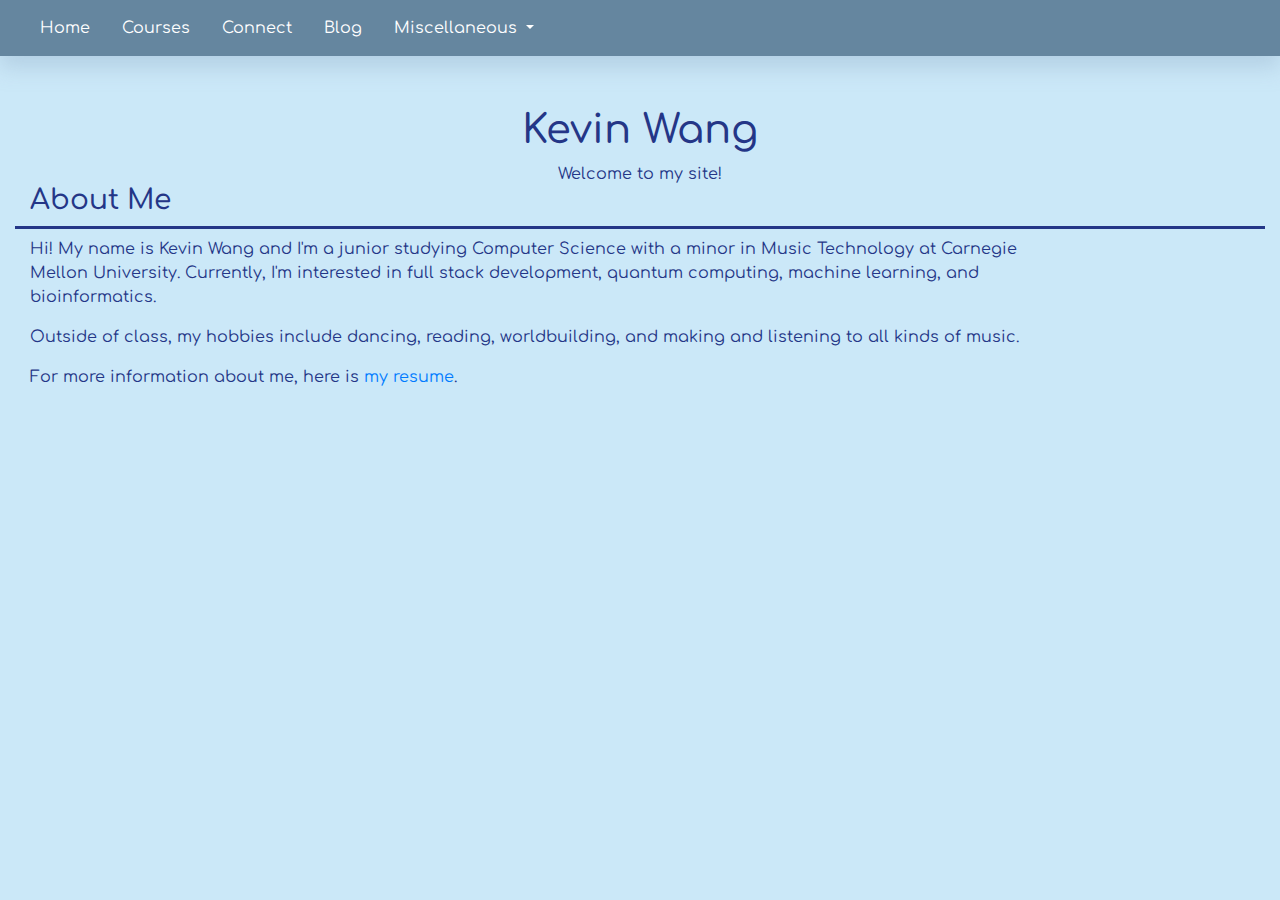
<file: index.html>
<!DOCTYPE html>
<html lang="en">
    <head>
 
        <title>Kevin Wang</title>
        <meta charset="utf-8">
        <meta name="viewport" content="width=device-width, initial-scale=1">
        <link rel="stylesheet" href="https://cdn.jsdelivr.net/npm/bootstrap@4.0.0/dist/css/bootstrap.min.css" 
        integrity="sha384-Gn5384xqQ1aoWXA+058RXPxPg6fy4IWvTNh0E263XmFcJlSAwiGgFAW/dAiS6JXm" crossorigin="anonymous">
        <link rel="stylesheet" type="text/css" href="main.css">
        <link rel="preconnect" href="https://fonts.googleapis.com">
        <link rel="preconnect" href="https://fonts.gstatic.com" crossorigin>
        <!--<script src="app.js"></script>-->
        <link href="https://fonts.googleapis.com/css2?family=Comfortaa:wght@300&display=swap" rel="stylesheet">

    
    </head>
    <body>
        <nav class="navbar navbar-expand-md">
            <button class="navbar-toggler navbar-dark" type="button" data-toggle="collapse" data-target="#main-navigation">
                <span class="navbar-toggler-icon"></span>
            </button>
            <div class="collapse navbar-collapse" id="main-navigation">
                <ul class="navbar-nav">
                    <li class="nav-item active">
                        <a class="nav-link" href="/">Home</a>
                    </li>
                    <li class="nav-item active">
                        <a class="nav-link" href="/courses/">Courses</a>
                    </li>
                    <li class="nav-item active">
                        <a class="nav-link" href="/connect/">Connect</a>
                    </li>
                    <li class="nav-item active">
                        <a class="nav-link" target="_blank" href="https://kevwangg.notion.site/Blog-3b44bd51e1fa49e9be59a28a00626042?pvs=4">Blog</a>
                    </li>
                    <li class="nav-item dropdown">
                        <a class="nav-link dropdown-toggle" href="#" id="navbarDropdown" role="button" data-toggle="dropdown" aria-haspopup="true" aria-expanded="false">
                          Miscellaneous
                        </a>
                        <div class="dropdown-menu" aria-labelledby="navbarDropdown">
                          <a class="dropdown-item" href="/hobbies/">Hobbies</a>
                        </div>
                      </li>

                      

                </ul>
            </div>
        </nav>
        <div class="container-fluid description">
            <h1>Kevin Wang</h1>
            <p class="p-top">Welcome to my site!</p>
            
        </div>
        <div class="container-fluid ">
            <div class = "container">  <h3>About Me</h3></div>

            <hr/> 
            <div class="container">            
                <p class="one-test"> Hi! My name is Kevin Wang and I'm a junior studying Computer Science with a minor in Music Technology
                     at Carnegie Mellon University. Currently, I'm interested in full stack development, quantum computing, 
                machine learning, and bioinformatics. </p>
                <p class="one-test">
                    Outside of class, my hobbies include dancing, reading, worldbuilding, and making and listening to all kinds of music.
                </p>
                <p>For more information about me, here is <a style="text-decoration: none" href="Kevin_Wang_Resume.pdf" target="_blank">my resume</a>.</p>
            </div>


        </div>


        <script src="https://code.jquery.com/jquery-3.2.1.slim.min.js" integrity="sha384-KJ3o2DKtIkvYIK3UENzmM7KCkRr/rE9/Qpg6aAZGJwFDMVNA/GpGFF93hXpG5KkN" crossorigin="anonymous"></script>
        <script src="https://cdn.jsdelivr.net/npm/popper.js@1.12.9/dist/umd/popper.min.js" integrity="sha384-ApNbgh9B+Y1QKtv3Rn7W3mgPxhU9K/ScQsAP7hUibX39j7fakFPskvXusvfa0b4Q" crossorigin="anonymous"></script>
        <script src="https://cdn.jsdelivr.net/npm/bootstrap@4.0.0/dist/js/bootstrap.min.js" integrity="sha384-JZR6Spejh4U02d8jOt6vLEHfe/JQGiRRSQQxSfFWpi1MquVdAyjUar5+76PVCmYl" crossorigin="anonymous"></script>
        
    </body>
    
</html>
</file>
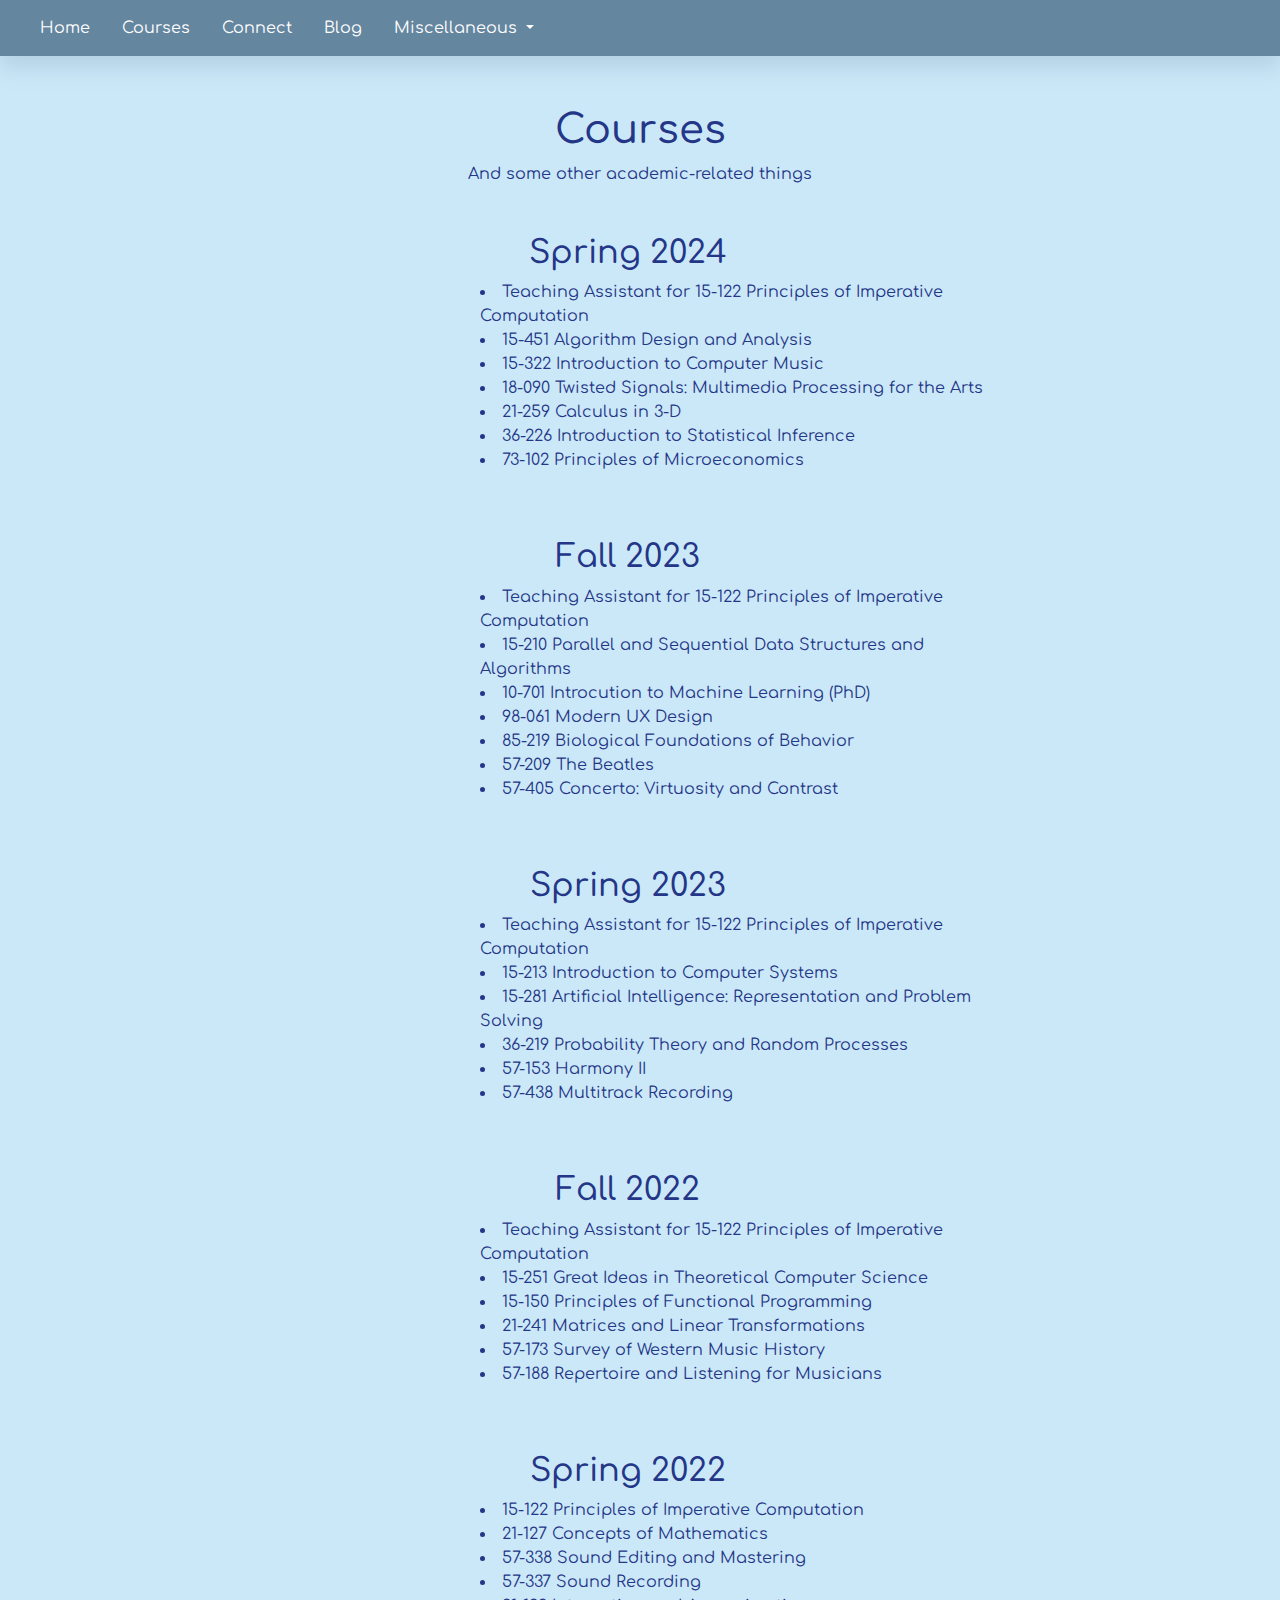
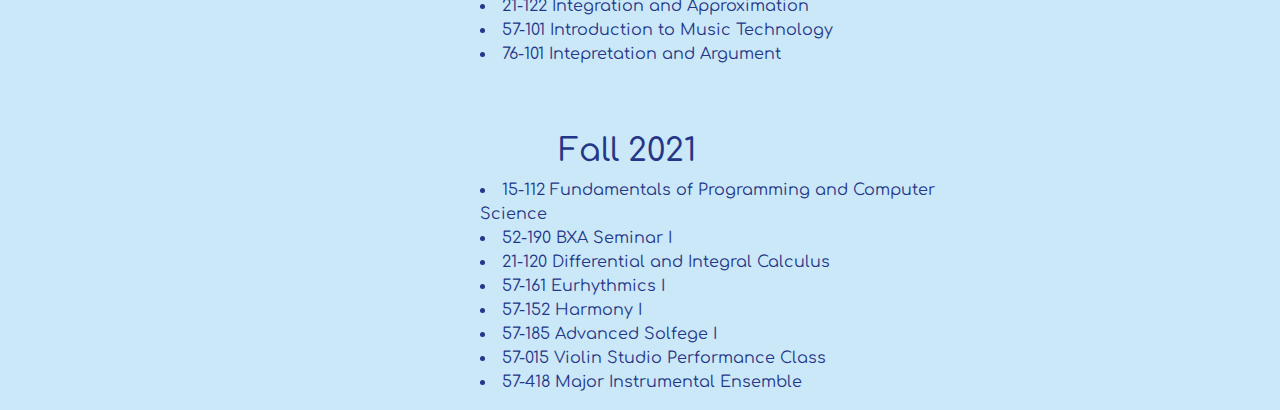
<file: courses/index.html>
<!DOCTYPE html>
<html lang="en">
    <head>
 
        <title>Kevin Wang</title>
        <meta charset="utf-8">
        <meta name="viewport" content="width=device-width, initial-scale=1">
        <link rel="stylesheet" href="https://cdn.jsdelivr.net/npm/bootstrap@4.0.0/dist/css/bootstrap.min.css" 
        integrity="sha384-Gn5384xqQ1aoWXA+058RXPxPg6fy4IWvTNh0E263XmFcJlSAwiGgFAW/dAiS6JXm" crossorigin="anonymous">
        <link rel="stylesheet" type="text/css" href="../main.css">
        <link rel="preconnect" href="https://fonts.googleapis.com">
        <link rel="preconnect" href="https://fonts.gstatic.com" crossorigin>
        <link href="https://fonts.googleapis.com/css2?family=Comfortaa:wght@300&display=swap" rel="stylesheet">

    
    </head>
    <body>
        <nav class="navbar navbar-expand-md">
            <button class="navbar-toggler navbar-dark" type="button" data-toggle="collapse" data-target="#main-navigation">
                <span class="navbar-toggler-icon"></span>
            </button>
            <div class="collapse navbar-collapse" id="main-navigation">
                <ul class="navbar-nav">
                    <li class="nav-item active">
                        <a class="nav-link" href="/">Home</a>
                    </li>
                    <li class="nav-item active">
                        <a class="nav-link" href="/courses/">Courses</a>
                    </li>
                    <li class="nav-item active">
                        <a class="nav-link" href="/connect/">Connect</a>
                    </li>
                    <li class="nav-item active">
                        <a class="nav-link" href="https://kevwangg.notion.site/Blog-3b44bd51e1fa49e9be59a28a00626042?pvs=4">Blog</a>
                    </li>
                    <li class="nav-item dropdown">
                        <a class="nav-link dropdown-toggle" href="#" id="navbarDropdown" role="button" data-toggle="dropdown" aria-haspopup="true" aria-expanded="false">
                          Miscellaneous
                        </a>
                        <div class="dropdown-menu" aria-labelledby="navbarDropdown">
                          <a class="dropdown-item" href="/hobbies/">Hobbies</a>
                        </div>
                      </li>
        
                    
                </ul>
            </div>
        </nav>
        <div class="container-fluid description">
   
            <h1>Courses</h1>
            <p class="p-top">And some other academic-related things</p>
        
            
        </div>

        <div class="container-cent description">
            <div class="shift-left">
                <h2> Spring 2024</h2>
            </div>

            <ul class="list-align">
                <div class="aa">
                <li>Teaching Assistant for 15-122 Principles of Imperative Computation</li>
                <li>15-451 Algorithm Design and Analysis</li>
                <li>15-322 Introduction to Computer Music</li>
                <li>18-090 Twisted Signals: Multimedia Processing for the Arts</li>
                <li>21-259 Calculus in 3-D </li>
                <li>36-226 Introduction to Statistical Inference</li>
                <li>73-102 Principles of Microeconomics</li>
                </div>
            </ul>
        </div>

        <div class="container-cent description">
            <div class="shift-left">
                <h2> Fall 2023</h2>
            </div>

            <ul class="list-align">
                <div class="aa">
                <li>Teaching Assistant for 15-122 Principles of Imperative Computation</li>
                <li>15-210 Parallel and Sequential Data Structures and Algorithms</li>
                <li>10-701 Introcution to Machine Learning (PhD)</li>
                <li>98-061 Modern UX Design</li>
                <li>85-219 Biological Foundations of Behavior</li>
                <li>57-209 The Beatles</li>
                <li>57-405 Concerto: Virtuosity and Contrast</li>
                </div>
            </ul>
        </div>

        <div class="container-cent description">
            <div class="shift-left">
                <h2> Spring 2023</h2>
            </div>

            <ul class="list-align">
                <div class="aa">
                <li>Teaching Assistant for 15-122 Principles of Imperative Computation</li>
                <li>15-213 Introduction to Computer Systems</li>
                <li>15-281 Artificial Intelligence: Representation and Problem Solving</li>
                <li>36-219 Probability Theory and Random Processes</li>
                <li>57-153 Harmony II</li>
                <li>57-438 Multitrack Recording</li>
                </div>
            </ul>
        </div>

        <div class="container-cent description">
            <div class="shift-left">
                <h2> Fall 2022</h2>
            </div>

            <ul class="list-align">
                <div class="aa">
                <li>Teaching Assistant for 15-122 Principles of Imperative Computation</li>
                <li>15-251 Great Ideas in Theoretical Computer Science</li>
                <li>15-150 Principles of Functional Programming</li>
                <li>21-241 Matrices and Linear Transformations</li>
                <li>57-173 Survey of Western Music History</li>
                <li>57-188 Repertoire and Listening for Musicians</li>
                </div>
            </ul>
        </div>
        <div class="container-cent description">
            <div class="shift-left">
                <h2>Spring 2022</h2>
            </div>
            <ul class="list-align">
                <div class="aa">
                    <li>15-122 Principles of Imperative Computation</li>
                    <li>21-127 Concepts of Mathematics</li>
                    <li>57-338 Sound Editing and Mastering </li>
                    <li>57-337 Sound Recording</li>
                    <li>21-122 Integration and Approximation</li>
                    <li>57-101 Introduction to Music Technology</li>
                    <li>76-101 Intepretation and Argument</li>
                </div>
            </ul>
        </div>
        <div class="container-cent description">
            <div class="shift-left">
                <h2>Fall 2021</h2>
            </div>
            <ul class="list-align">
                <div class="aa">
                    <li>15-112 Fundamentals of Programming and Computer Science</li>
                    <li>52-190 BXA Seminar I</li>
                    <li>21-120 Differential and Integral Calculus </li>
                    <li>57-161 Eurhythmics I</li>
                    <li>57-152 Harmony I</li>
                    <li>57-185 Advanced Solfege I</li>
                    <li>57-015 Violin Studio Performance Class</li>
                    <li>57-418 Major Instrumental Ensemble</li>
                </div>
            </ul>
        </div>



        </div>



        <script src="https://code.jquery.com/jquery-3.2.1.slim.min.js" integrity="sha384-KJ3o2DKtIkvYIK3UENzmM7KCkRr/rE9/Qpg6aAZGJwFDMVNA/GpGFF93hXpG5KkN" crossorigin="anonymous"></script>
        <script src="https://cdn.jsdelivr.net/npm/popper.js@1.12.9/dist/umd/popper.min.js" integrity="sha384-ApNbgh9B+Y1QKtv3Rn7W3mgPxhU9K/ScQsAP7hUibX39j7fakFPskvXusvfa0b4Q" crossorigin="anonymous"></script>
        <script src="https://cdn.jsdelivr.net/npm/bootstrap@4.0.0/dist/js/bootstrap.min.js" integrity="sha384-JZR6Spejh4U02d8jOt6vLEHfe/JQGiRRSQQxSfFWpi1MquVdAyjUar5+76PVCmYl" crossorigin="anonymous"></script>
        
    </body>
    
</html>
</file>
<file: main.css>
body {
    padding: 0;
    margin: 0;
    background: #CBE8F8;
}
.navbar {
    background: #65869F;
    box-shadow: 0 12px 20px 0 rgba(159,188,211,.5);
}
.navbar-nav {
    margin-left: 1em;
}
.nav-link,
.navbar-brand {
    color: #FFFFFF;
    cursor: pointer;

}
.nav-link {
    margin-right: 1em !important;

} 
.nav-link:hover {
    color: #4D6375;
}
.navbar-collapse {
    justify-content: start;
}


h2 {
    padding-right: 50px;
    padding-top: 50px;
    font-family: 'Comfortaa', cursive;
    color: #243687;
}
h1 {
    padding-top: 50px;
    font-family: 'Comfortaa', cursive;
    color: #243687;
    
}


h3,
li,
p {
    font-family: 'Comfortaa', cursive;
    color: #243687;

}
.p-top {
    margin-bottom: -2px
}
.one-test {
    color: #243687;
}

.description {
	/*left: 50%;
	position: absolute; 
	top: 10%;
	transform: translate(-50%, -10%); */
    
	text-align: center;
}

hr {
    margin-top: 0rem;
    margin-bottom: 0.5rem;
    border-top: 3px solid rgba(36, 54, 135, 1);


  }
 
.container {
    margin-left: 0;
    max-width: 85%;
}

.container-cent {
 
    width: 50%;
    transform: translate(55%, 0);
    margin: 0, auto;

}

ul {
    width: 100%;
    display: table;
    table-layout: fixed;
    list-style-position: inside;
    padding-left: 20%
  }
  
  ul li {
 
    width: auto;
    text-align: left;
  }

  .shift-left {
    transform: translate(-3%, 0)
  }

  .icon-fix {
    font-family: 'Comfortaa', cursive;
    color: #243687;
    padding-right: 1%;
  }
</file>
